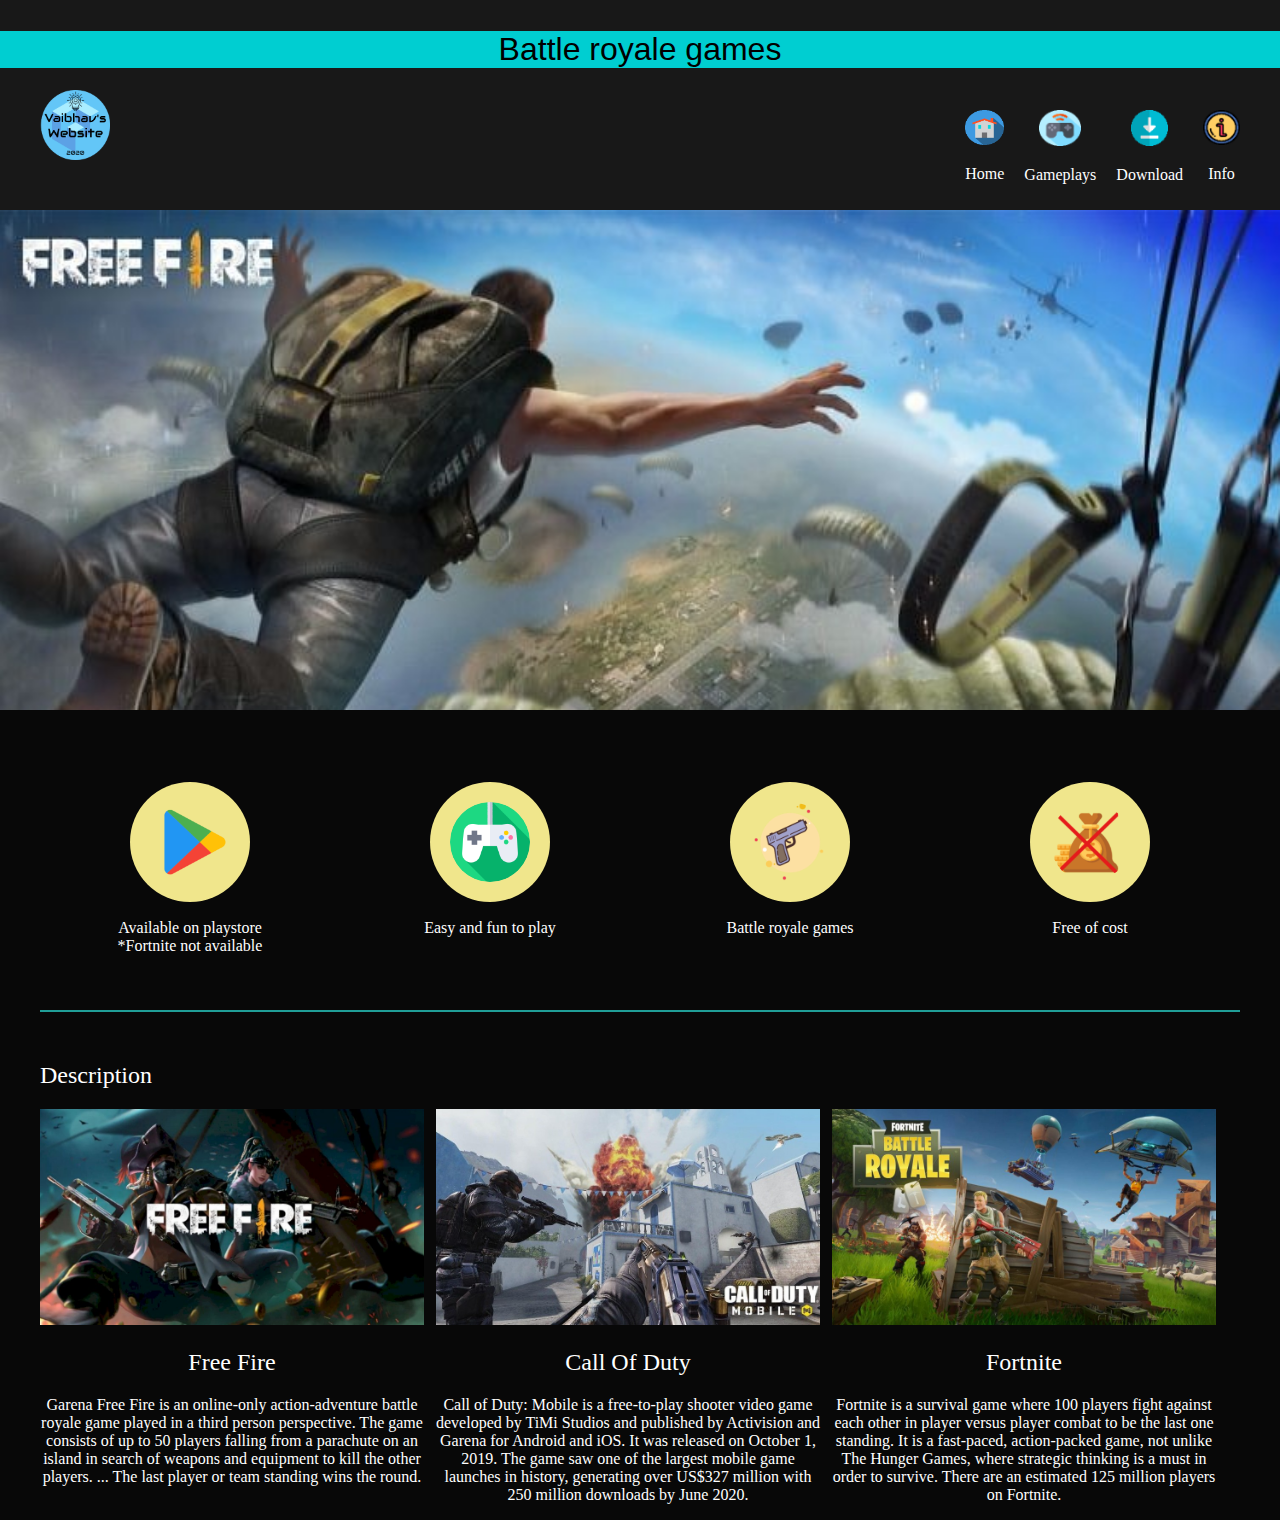
<file: index.html>
<!DOCTYPE html>
<html>

<head>
    <meta charset="utf-8">
    <title>Battle royale games</title>
    <link rel="stylesheet" href="main.css">
</head>

<body>
    <!-- Header Starts -->
    <header>
        <h1>Battle royale games</h1>
        <div class="wrapper">
            <div class="logo"></div>
            <nav>
                <div class="menu"></div>
                <ul>
                    <li><a
                            href="file:///C:/vaibhav/Website%20development/Project%2017%20(H+C+J)%20(complete)/index.html"><img
                                src="house.png"></a>
                        <p>Home</p>
                    </li>
                    <li><a
                            href="file:///C:/vaibhav/Website%20development/Project%2017%20(H+C+J)%20(complete)/Gameplay.html"><img
                                src="game-controller.png"></a>
                        <p>Gameplays</p>
                    </li>
                    <li><a
                            href="file:///C:/vaibhav/Website%20development/Project%2017%20(H+C+J)%20(complete)/Download.html"><img
                                src="button.png"></a>
                        <p>Download</p>
                    </li>
                    <li><a
                            href="file:///C:/vaibhav/Website%20development/Project%2017%20(H+C+J)%20(complete)/Info.html"><img
                                src=".//info.png"></a>
                        <p>Info</p>
                    </li>
                </ul>
            </nav>
        </div>
    </header>
    <!-- Header Ends -->

    <!-- Banner starts -->
    <div id="main-banner">
        <div id="slider">
            <div id="slides">
                <img src="free%20fire.jpg" alt="banner">
                <img src="call%20of%20duty.png" alt="banner">
                <img src="fornite.jpg" alt="banner">
            </div>
        </div>
    </div>
    <!-- Banner ends -->

    <!-- USP starts -->
    <div class="wrapper">
        <section id="usp">
            <ul>
                <li>
                    <img src="google-play.png">
                    <h2>Available on playstore<br>*Fortnite not available</h2>
                </li>
                <li>
                    <img src="game.png">
                    <h2>Easy and fun to play</h2>
                </li>
                <li>
                    <img src="Gun.png">
                    <h2>Battle royale games</h2>
                </li>
                <li>
                    <img src="money-bag.png">
                    <h2>Free of cost</h2>
                </li>
            </ul>
        </section>
    </div>
    <!-- Description starts -->
    <div class="wrapper">
        <section id="Description">
            <h2>Description</h2>
            <ul>
                <li>
                    <img src=".//Free fire banner.jpg">
                    <h2>Free Fire</h2>
                    <p>Garena Free Fire is an online-only action-adventure battle royale game played in a third person
                        perspective. The game consists of up to 50 players falling from a parachute on an island in
                        search of weapons and equipment to kill the other players. ... The last player or team standing
                        wins the round.
                    </p>
                </li>
                <li>
                    <img src=".//Call of duty banner.jpg">
                    <h2>Call Of Duty</h2>
                    <p>Call of Duty: Mobile is a free-to-play shooter video game developed by TiMi Studios and published
                        by Activision and Garena for Android and iOS. It was released on October 1, 2019. The game saw
                        one of the largest mobile game launches in history, generating over US$327 million with 250
                        million downloads by June 2020.
                    </p>
                </li>
                <li>
                    <img src=".//Fortnite banner.jpg">
                    <h2>Fortnite</h2>
                    <p>Fortnite is a survival game where 100 players fight against each other in player versus player
                        combat to be the last one standing. It is a fast-paced, action-packed game, not unlike The
                        Hunger Games, where strategic thinking is a must in order to survive. There are an estimated 125
                        million players on Fortnite.
                    </p>
                </li>
            </ul>
        </section>
    </div>

</body>

</html>
</file>
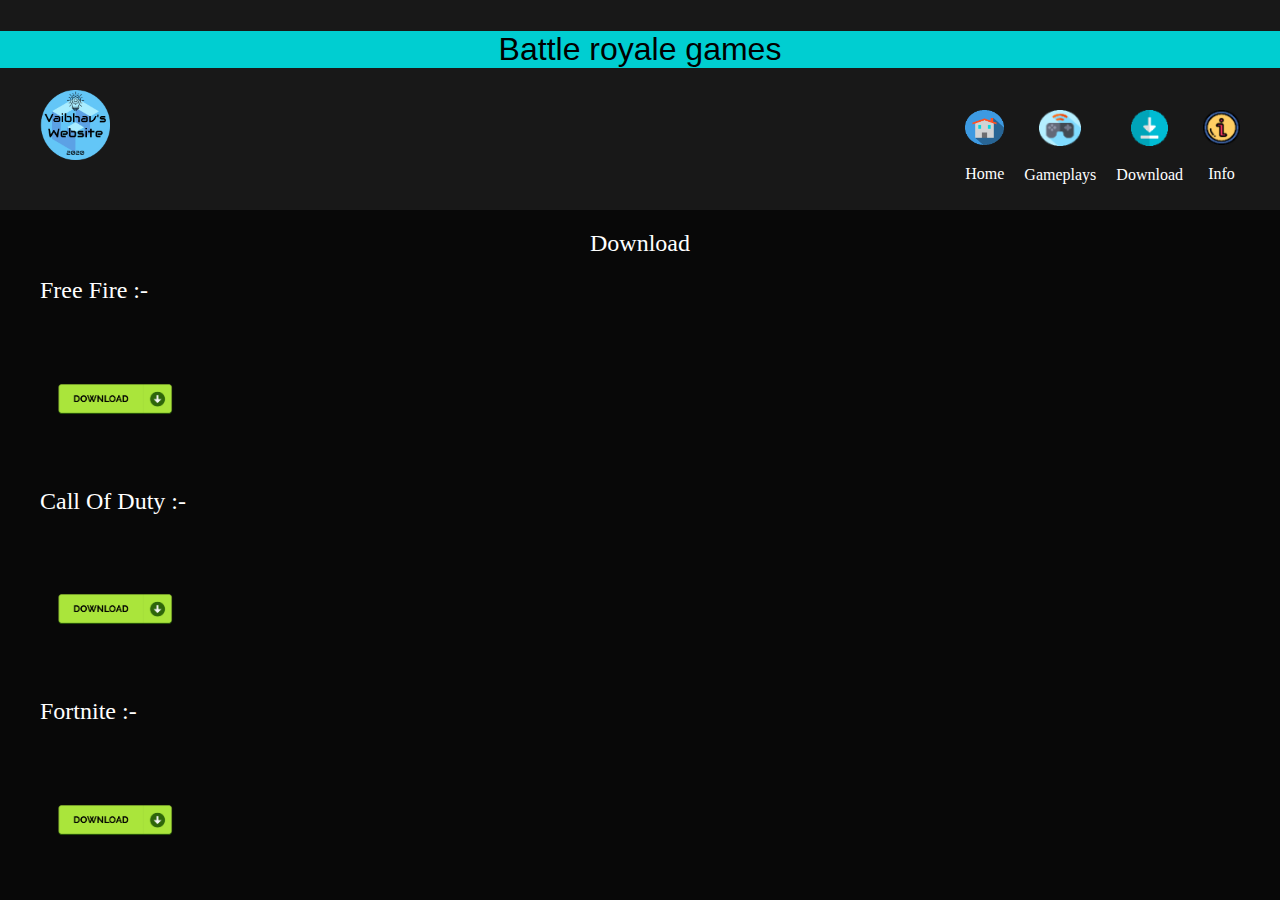
<file: Download.html>
<!DOCTYPE html>
<html>

<head>
    <meta charset="utf-8">
    <title>Battle royale games-(Download)</title>
    <link rel="stylesheet" href="Download.css">
</head>

<body>
    <!-- Header Starts -->
    <header>
        <h1>Battle royale games</h1>
        <div class="wrapper">
            <div class="logo"></div>
            <nav>
                <div class="menu"></div>
                <ul>
                    <li><a
                            href="file:///C:/vaibhav/Website%20development/Project%2017%20(H+C+J)%20(complete)/index.html"><img
                                src="house.png"></a>
                        <p>Home</p>
                    </li>
                    <li><a
                            href="file:///C:/vaibhav/Website%20development/Project%2017%20(H+C+J)%20(complete)/Gameplay.html"><img
                                src="game-controller.png"></a>
                        <p>Gameplays</p>
                    </li>
                    <li><a
                            href="file:///C:/vaibhav/Website%20development/Project%2017%20(H+C+J)%20(complete)/Download.html"><img
                                src="button.png"></a>
                        <p>Download</p>
                    </li>
                    <li><a
                            href="file:///C:/vaibhav/Website%20development/Project%2017%20(H+C+J)%20(complete)/Info.html"><img
                                src=".//info.png"></a>
                        <p>Info</p>
                    </li>
                </ul>
            </nav>
        </div>
    </header>
    <!-- Header Ends -->

    <!-- Download section starts -->
    <div>
        <h2 align="center">Download</h2>
        <div class="wrapper">
            <h2>Free Fire :-</h2>
            <a href="https://www.ldplayer.net/games/garena-free-fire-on-pc.html" target="blank">
                <div class="size"></div>
            </a>
        </div>
        <br><br><br><br><br><br><br><br>
        <div class="wrapper">
            <h2>Call Of Duty :-</h2>
            <a href="https://www.bluestacks.com/apps/action/call-of-duty-mobile-on-pc.html" target="blank">
                <div class="size"></div>
            </a>
        </div>
        <br><br><br><br><br><br><br><br>
        <div class="wrapper">
            <h2>Fortnite :-</h2>
            <a href="https://www.epicgames.com/fortnite/en-US/download?sessionInvalidated=true" target="blank">
                <div class="size"></div>
            </a>
        </div>
    </div>
    <!-- Download section starts -->

</body>

</html>
</file>
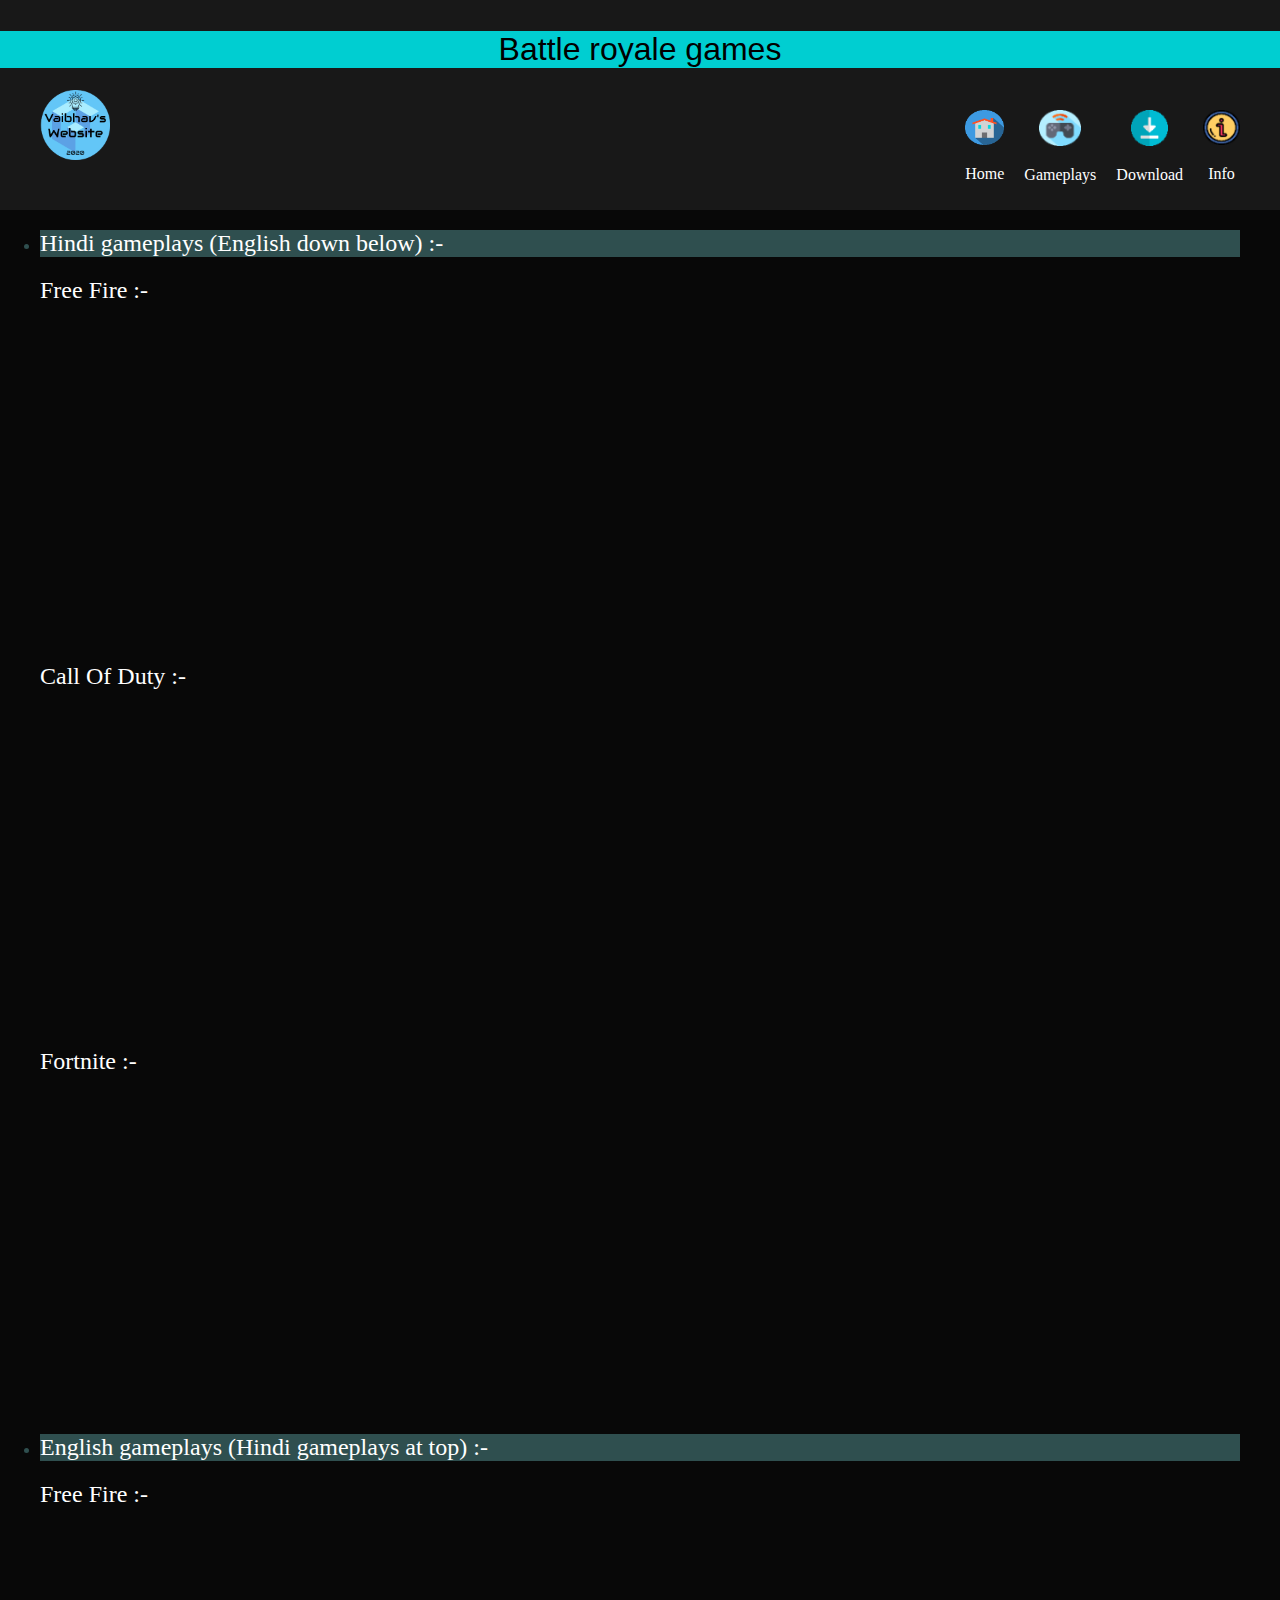
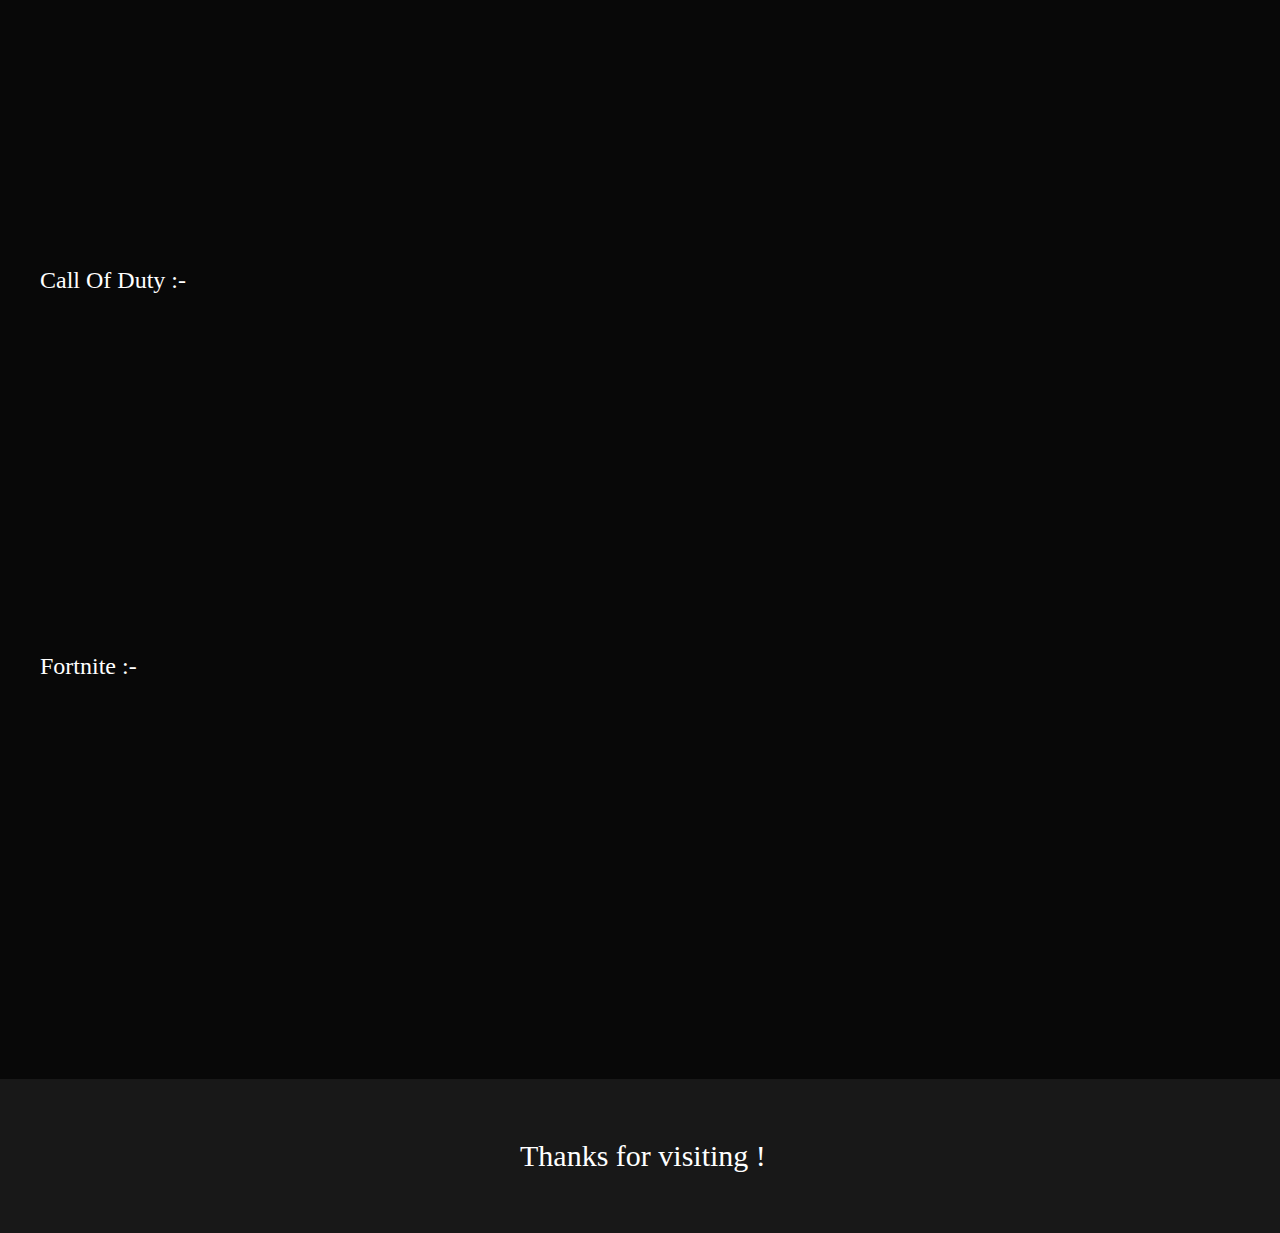
<file: Gameplay.html>
<!DOCTYPE html>
<html>

<head>
    <meta charset="utf-8">
    <title>Battle royale games-(Gameplays)</title>
    <link rel="stylesheet" href="Gameplay.css">
</head>

<body>
    <!-- Header Starts -->
    <header>
        <h1>Battle royale games</h1>
        <div class="wrapper">
            <div class="logo"></div>
            <nav>
                <div class="menu"></div>
                <ul>
                    <li><a
                            href="file:///C:/vaibhav/Website%20development/Project%2017%20(H+C+J)%20(complete)/index.html"><img
                                src="house.png"></a>
                        <p>Home</p>
                    </li>
                    <li><a
                            href="file:///C:/vaibhav/Website%20development/Project%2017%20(H+C+J)%20(complete)/Gameplay.html"><img
                                src="game-controller.png"></a>
                        <p>Gameplays</p>
                    </li>
                    <li><a
                            href="file:///C:/vaibhav/Website%20development/Project%2017%20(H+C+J)%20(complete)/Download.html"><img
                                src="button.png"></a>
                        <p>Download</p>
                    </li>
                    <li><a
                            href="file:///C:/vaibhav/Website%20development/Project%2017%20(H+C+J)%20(complete)/Info.html"><img
                                src=".//info.png"></a>
                        <p>Info</p>
                    </li>
                </ul>
            </nav>
        </div>
    </header>
    <!-- Header Ends -->

    <!-- Gameplay starts -->
    <div class="wrapper">
        <ul>
            <li>
                <h2 id="topic">Hindi gameplays (English down below) :-</h2>
                <h2>Free Fire :-</h2>
                <iframe width="560" height="315" src="https://www.youtube.com/embed/PBiZ_vV5jUE" frameborder="0"
                    allow="accelerometer; autoplay; clipboard-write; encrypted-media; gyroscope; picture-in-picture"
                    allowfullscreen></iframe>&nbsp;&nbsp;&nbsp;&nbsp;&nbsp;&nbsp;&nbsp;&nbsp;&nbsp;&nbsp;&nbsp;&nbsp;&nbsp;&nbsp;&nbsp;&nbsp;&nbsp;&nbsp;&nbsp;

                <iframe width="560" height="315" src="https://www.youtube.com/embed/zLphcVWh3O4" frameborder="0"
                    allow="accelerometer; autoplay; clipboard-write; encrypted-media; gyroscope; picture-in-picture"
                    allowfullscreen></iframe><br>

                <h2>Call Of Duty :-</h2>
                <iframe width="560" height="315" src="https://www.youtube.com/embed/9ff83ZTeqRo" frameborder="0"
                    allow="accelerometer; autoplay; clipboard-write; encrypted-media; gyroscope; picture-in-picture"
                    allowfullscreen></iframe>&nbsp;&nbsp;&nbsp;&nbsp;&nbsp;&nbsp;&nbsp;&nbsp;&nbsp;&nbsp;&nbsp;&nbsp;&nbsp;&nbsp;&nbsp;&nbsp;&nbsp;&nbsp;&nbsp;

                <iframe width="560" height="315" src="https://www.youtube.com/embed/4kzh2GhXoI8" frameborder="0"
                    allow="accelerometer; autoplay; clipboard-write; encrypted-media; gyroscope; picture-in-picture"
                    allowfullscreen></iframe><br>

                <h2>Fortnite :-</h2>
                <iframe width="560" height="315" src="https://www.youtube.com/embed/FG-jkvfsei8" frameborder="0"
                    allow="accelerometer; autoplay; clipboard-write; encrypted-media; gyroscope; picture-in-picture"
                    allowfullscreen></iframe>&nbsp;&nbsp;&nbsp;&nbsp;&nbsp;&nbsp;&nbsp;&nbsp;&nbsp;&nbsp;&nbsp;&nbsp;&nbsp;&nbsp;&nbsp;&nbsp;&nbsp;&nbsp;&nbsp;

                <iframe width="560" height="315" src="https://www.youtube.com/embed/QDOdxWo0gK0" frameborder="0"
                    allow="accelerometer; autoplay; clipboard-write; encrypted-media; gyroscope; picture-in-picture"
                    allowfullscreen></iframe>
            </li>

            <li>
                <h2 id="topic">English gameplays (Hindi gameplays at top) :-</h2>
                <h2>Free Fire :-</h2>
                <iframe width="560" height="315" src="https://www.youtube.com/embed/NpvLAxCflXQ" frameborder="0"
                    allow="accelerometer; autoplay; clipboard-write; encrypted-media; gyroscope; picture-in-picture"
                    allowfullscreen></iframe>&nbsp;&nbsp;&nbsp;&nbsp;&nbsp;&nbsp;&nbsp;&nbsp;&nbsp;&nbsp;&nbsp;&nbsp;&nbsp;&nbsp;&nbsp;&nbsp;&nbsp;&nbsp;&nbsp;

                <iframe width="560" height="315" src="https://www.youtube.com/embed/QwCHXdKm8Yw" frameborder="0"
                    allow="accelerometer; autoplay; clipboard-write; encrypted-media; gyroscope; picture-in-picture"
                    allowfullscreen></iframe><br>

                <h2>Call Of Duty :-</h2>
                <iframe width="560" height="315" src="https://www.youtube.com/embed/lxHvMr-7Yuw" frameborder="0"
                    allow="accelerometer; autoplay; clipboard-write; encrypted-media; gyroscope; picture-in-picture"
                    allowfullscreen></iframe>&nbsp;&nbsp;&nbsp;&nbsp;&nbsp;&nbsp;&nbsp;&nbsp;&nbsp;&nbsp;&nbsp;&nbsp;&nbsp;&nbsp;&nbsp;&nbsp;&nbsp;&nbsp;&nbsp;

                <iframe width="560" height="315" src="https://www.youtube.com/embed/_gpGnPwHU9k" frameborder="0"
                    allow="accelerometer; autoplay; clipboard-write; encrypted-media; gyroscope; picture-in-picture"
                    allowfullscreen></iframe><br>

                <h2>Fortnite :-</h2>
                <iframe width="560" height="315" src="https://www.youtube.com/embed/kbd4GMSqlec?start=53"
                    frameborder="0"
                    allow="accelerometer; autoplay; clipboard-write; encrypted-media; gyroscope; picture-in-picture"
                    allowfullscreen>
                </iframe>&nbsp;&nbsp;&nbsp;&nbsp;&nbsp;&nbsp;&nbsp;&nbsp;&nbsp;&nbsp;&nbsp;&nbsp;&nbsp;&nbsp;&nbsp;&nbsp;&nbsp;&nbsp;&nbsp;

                <iframe width="560" height="315" src="https://www.youtube.com/embed/Ce_6eAPHhqU" frameborder="0"
                    allow="accelerometer; autoplay; clipboard-write; encrypted-media; gyroscope; picture-in-picture"
                    allowfullscreen></iframe>
            </li>
        </ul>
    </div>
    <!-- Gameplay ends -->

    <!-- Footer starts -->
    <footer>
        <div class="wrapper">
            <h3>&nbsp;&nbsp;&nbsp;&nbsp;&nbsp;&nbsp;&nbsp;&nbsp;&nbsp;&nbsp;&nbsp;&nbsp;&nbsp;&nbsp;&nbsp;&nbsp;&nbsp;&nbsp;&nbsp;&nbsp;&nbsp;&nbsp;&nbsp;&nbsp;&nbsp;&nbsp;&nbsp;&nbsp;&nbsp;&nbsp;&nbsp;&nbsp;&nbsp;&nbsp;&nbsp;&nbsp;&nbsp;&nbsp;&nbsp;&nbsp;&nbsp;&nbsp;&nbsp;&nbsp;&nbsp;&nbsp;&nbsp;&nbsp;&nbsp;&nbsp;&nbsp;&nbsp;&nbsp;&nbsp;&nbsp;&nbsp;&nbsp;&nbsp;&nbsp;&nbsp;&nbsp;&nbsp;&nbsp;&nbsp;Thanks
                for visiting !</h3>
        </div>
    </footer>
    <!-- Footer ends -->

</body>

</html>
</file>
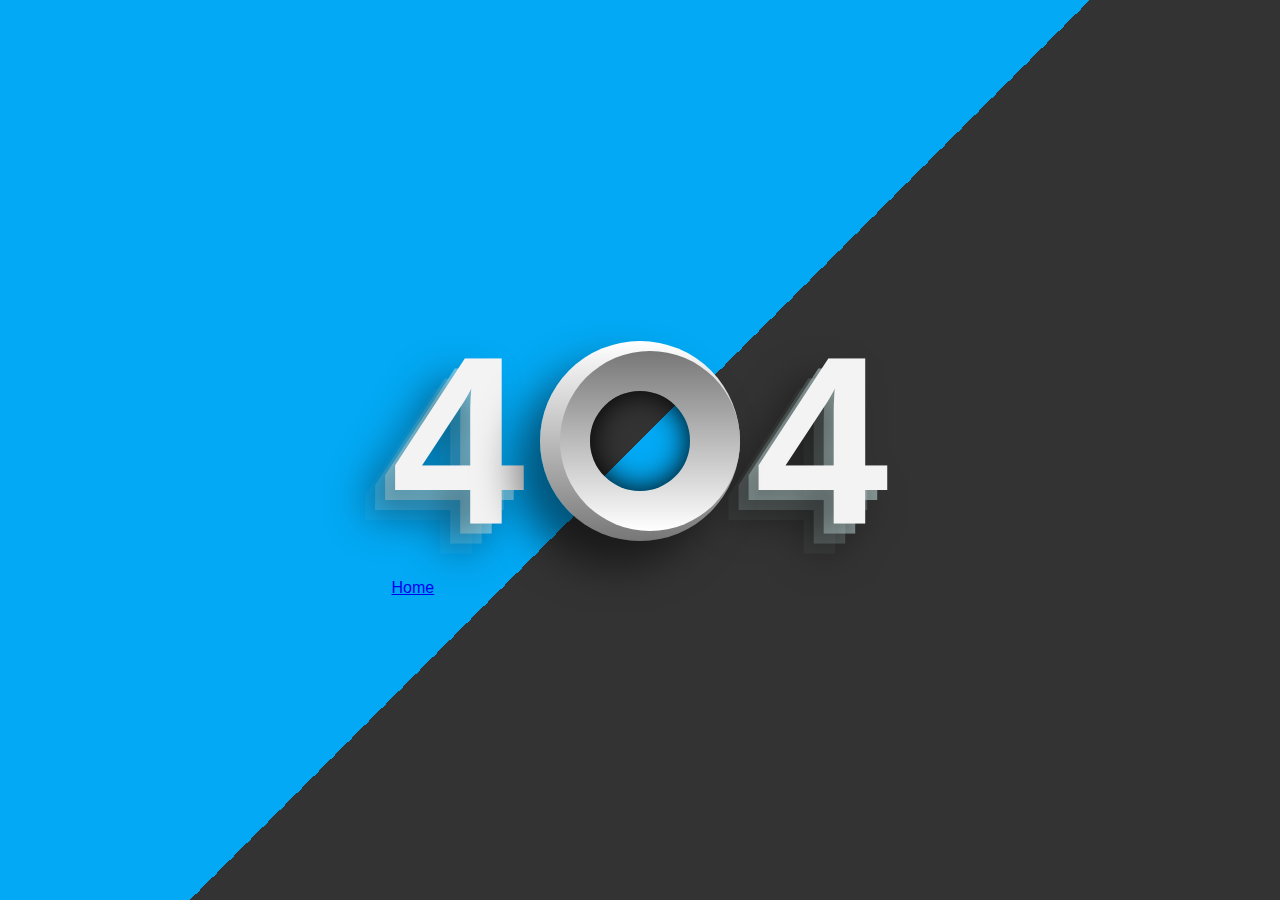
<file: Info.html>
<!DOCTYPE html>
<html>

<head>
    <meta charset="utf-8">
    <title>Battle royale games-(Download)</title>
    <link rel="stylesheet" href="Info.css">
</head>

<body>
    <!-- Page Starts-->
    <div class="box">
        <h2>4<span class="Zero"></span>4</h2>
        <a href="file:///C:/vaibhav/Website%20development/Project%2017%20(H+C+J)%20(complete)/index.html">Home</a>
    </div>
    <!-- Page Ends-->
</body>
</file>
<file: main.css>
*{
    font-family: Sofia Pro;
    font-weight:300;
}
body, ul, li{
    margin:0;
    padding:0;
}
p, li, h1, h2, h3, h4{
    color:rgb(255, 255, 255);
}
body{
    background-color: #080808;
}
.wrapper{
    width:96%;
    max-width: 1200px;
    margin:0 auto;
    padding:0 2%;
}
header{
    text-align: center;
    background: #181818;
    padding:10px 0;
}
.logo{
    margin:0;
    background: url(Vaibhav_logo.png);
    background-size:70px 70px;
    float:left;
    width:70px;
    height:70px;
}
header:after{
    content: "";
    display: block;
    clear: both;
}
header nav{
    float:right;
}

header nav li{
    list-style-type:none;
    float:left;
    margin-left:20px;
    margin-top:20px;
}
header nav li a{
    text-decoration: inherit;
    color: white;
    font-size:15px;
    text-transform: uppercase;
}
#main-banner{
    width:100%;
    max-height:500px;
    overflow:hidden;
}
#main-banner img{
    width:100%;
}
#slider{
    overflow: hidden;
}
#slides{
    position: relative;
    width: 500%;
    margin: 0;
    left: 0;
    text-align: left;
    font-size: 0;
    animation: 18s slidy infinite; 
}
#slides img {
    width:20%;
    float:left;
}
            #usp{
    margin-top:60px
}
#usp li{
    float:left;
    width:23%;
    padding:1%;
    text-align:center;
    list-style-type:none;
}
#usp li img{
    height:80px;
    padding:20px;
    background-color:khaki;
    border-radius:50%;
}
#usp li h2{
    font-size:16px;
    font-weight: 400;
}
#usp:after{
    display:block;
    content:"";
    clear:both;
}
#Description{
    padding-top: 30px;
    margin-top: 30px;
    border-top: 2px solid rgba(45, 235, 225, 0.664);
}
#Description li{
    float: left;
    width: 32%;
    list-style-type: none;
    text-align: center;
}
#Description li img{
    width: 100%;
}
#Description li:nth-child(even) {
    margin: 0 1%;
}
h2 {
    color: white;
    text-decoration-style: solid;
    font-family: cursive;
}
h1 {
background-color: darkturquoise; 
color: black;
font-family: sans-serif;
}
footer {
width: 100%;
background-color: #181818;
padding: 30px 0;
margin-top: 60px;
}
footer ul {
float: left;
width: 48%;
margin: 1%;
}
footer ul h3 {
font-size: 30px;
color: white;
}
footer ul li{
list-style-type: none;
font-size:15px;
color: white;
}
footer:after {
display:block;
content:"";
clear:both;
}
/* Animation */ 
@keyframes slidy {
0% { left: 0%; }
28% { left: 0%; }
33% { left: -100%; }
61% { left: -100%; }
66% { left: -200%; }
94% { left: -200%; }
100% { left: 0%; }
}
</file>
<file: Download.css>
*{
    font-family: Sofia Pro;
    font-weight:300;
}
body, ul, li{
    margin:0;
    padding:0;
}
p, li, h1, h2, h3, h4{
    color:darkslategrey;
}
body{
    background-color: #080808;
}
.wrapper{
    width:96%;
    max-width: 1200px;
    margin:0 auto;
    padding:0 2%;
}
header{
    text-align: center;
    background: #181818;
    padding:10px 0;
}
.logo{
    margin:0;
    background: url(Vaibhav_logo.png);
    background-size:70px 70px;
    float:left;
    width:70px;
    height:70px;
}
header:after{
    content: "";
    display: block;
    clear: both;
}
header nav{
    float:right;
}

header nav li{
    list-style-type:none;
    float:left;
    margin-left:20px;
    margin-top:20px;
}
header nav li a{
    text-decoration: inherit;
    color: white;
    font-size:15px;
    text-transform: uppercase;
}
p {
    color: white;
}
h1 {
background-color: darkturquoise; 
color: black;
font-family: sans-serif;
}
h2 {
    color: white;
    text-decoration-style: solid;
    font-family: cursive;
}
.size{
    margin:50;
    background: url(download.png);
    background-size: 150px  150px;
    float:left;
    width: 150px;
    height: 150px;
}
</file>
<file: Gameplay.css>
*{
    font-family: Sofia Pro;
    font-weight:300;
}
body, ul, li{
    margin:0;
    padding:0;
}
p, li, h1, h2, h3, h4{
    color:darkslategrey;
}
body{
    background-color: #080808;
}
.wrapper{
    width:96%;
    max-width: 1200px;
    margin:0 auto;
    padding:0 2%;
}
header{
    text-align: center;
    background: #181818;
    padding:10px 0;
}
.logo{
    margin:0;
    background: url(Vaibhav_logo.png);
    background-size:70px 70px;
    float:left;
    width:70px;
    height:70px;
}
header:after{
    content: "";
    display: block;
    clear: both;
}
header nav{
    float:right;
}

header nav li{
    list-style-type:none;
    float:left;
    margin-left:20px;
    margin-top:20px;
}
header nav li a{
    text-decoration: inherit;
    color: white;
    font-size:15px;
    text-transform: uppercase;
}
p {
    color: white;
}
h1 {
background-color: darkturquoise; 
color: black;
font-family: sans-serif;
}
h2 {
    color: white;
    text-decoration-style: solid;
    font-family: cursive;
}
#topic {
    background-color: darkslategrey;
}
footer {
width: 100%;
background-color: #181818;
padding: 30px 0;
margin-top: 60px;
}
footer h3 {
font-size: 30px;
color: white;
}
</file>
<file: Info.css>
*
{
    margin: 0;
    padding: 0;
    box-sizing: border-box;
    font-family: 'Poppins' , sans-serif;
}
body
{
    display: flex;
    justify-content: center;
    align-items: center;
    min-height: 100vh;
    background: linear-gradient(135deg,#03a9f4,#03a9f4 50%,#333 50%,#333);
}
.box
{
    position: relative;
}
.box h2
{
    color: #f3f3f3;
    display: flex;
    justify-content: center;
    align-items: center;
    font-size: 15em;
    text-shadow: -25px 25px 40px rgba(0,0,0,0.5),
                -10px 10px 0 rgba(225,255,255,0.5),
                -20px 20px 0 rgba(225,255,255,0.2),
                -30px 30px 0 rgba(225,255,255,0.05);
}
.box h2 .Zero
{
    position: relative;
    display: inline-block;
    width: 200px;   
    height: 200px;
    background: linear-gradient(to bottom, #fff,#777);
    border-radius: 50%;
    margin: 0 15px;
    box-shadow: -25px 25px 40px rgba(0,0,0,0.5);
}
.box h2 .Zero::before
{
    content: '';
    position: absolute;
    top: 50%;
    right: 0;
    transform: translateY(-50%);
    width: 180px;
    height: 180px;
    background: linear-gradient(to top, #fff,#777);
    border-radius: 50%;
}
.box h2 .Zero::after
{
    content: '';
    position: absolute;
    top: 50%;
    left: 50%;
    transform: translate(-50%,-50%);
    width: 100px;
    height: 100px;
    border-radius: 50%;
    background: linear-gradient(315deg,#03a9f4,#03a9f4 50%,#333 50%,#333);
    box-shadow: inset 0 0 30px rgba(0,0,0,1);
    animation: animate 5s steps(4) infinite;
}
@keyframes animate
{
    0%
    {
     transform: translate(-50%,-50%) rotate(0deg);   
    }
    100%
    {
     transform: translate(-50%,-50%) rotate(360deg);   
    }
}
</file>
